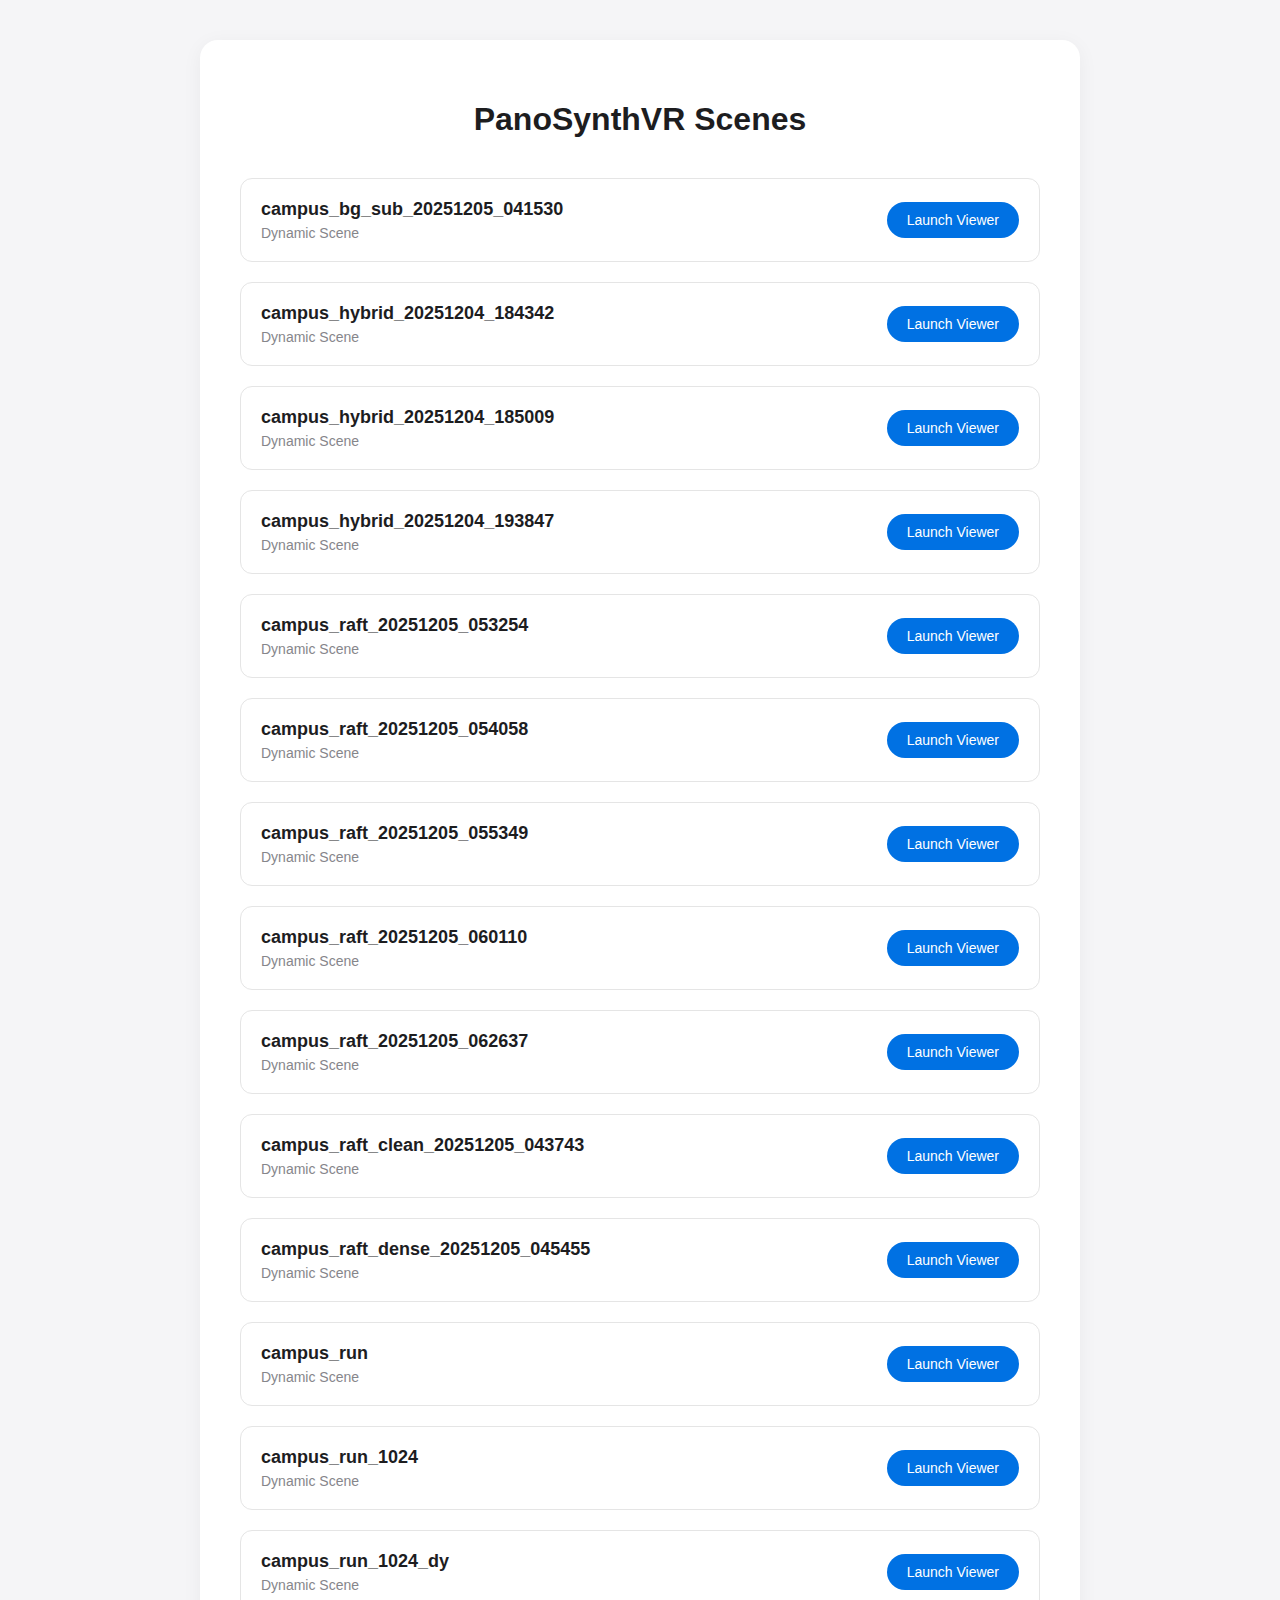
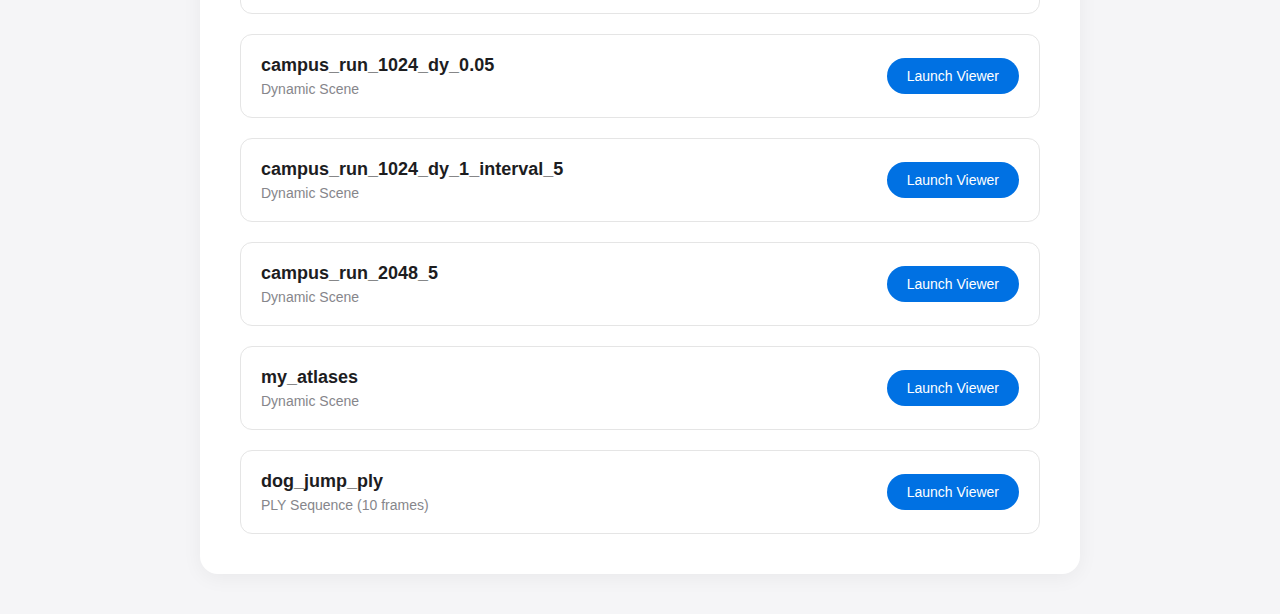
<file: index.html>
<!DOCTYPE html>
<html lang="en">
<head>
    <meta charset="UTF-8">
    <meta name="viewport" content="width=device-width, initial-scale=1.0">
    <title>PanoSynthVR Scene Launcher</title>
    <style>
        body {
            font-family: -apple-system, BlinkMacSystemFont, "Segoe UI", Roboto, Helvetica, Arial, sans-serif;
            background-color: #f5f5f7;
            color: #1d1d1f;
            margin: 0;
            padding: 40px;
        }
        .container {
            max-width: 800px;
            margin: 0 auto;
            background: white;
            padding: 40px;
            border-radius: 18px;
            box-shadow: 0 4px 20px rgba(0,0,0,0.05);
        }
        h1 {
            text-align: center;
            font-weight: 700;
            margin-bottom: 40px;
        }
        .scene-list {
            display: grid;
            gap: 20px;
        }
        .scene-card {
            border: 1px solid #e5e5e5;
            border-radius: 12px;
            padding: 20px;
            transition: all 0.2s ease;
            display: flex;
            justify-content: space-between;
            align-items: center;
        }
        .scene-card:hover {
            border-color: #0071e3;
            box-shadow: 0 4px 12px rgba(0,113,227,0.1);
            transform: translateY(-2px);
        }
        .scene-info h3 {
            margin: 0 0 5px 0;
            font-size: 18px;
        }
        .scene-info p {
            margin: 0;
            color: #86868b;
            font-size: 14px;
        }
        .launch-btn {
            background-color: #0071e3;
            color: white;
            text-decoration: none;
            padding: 10px 20px;
            border-radius: 20px;
            font-weight: 500;
            font-size: 14px;
            transition: background-color 0.2s;
        }
        .launch-btn:hover {
            background-color: #0077ed;
        }
        .empty-state {
            text-align: center;
            color: #86868b;
            padding: 40px;
        }
    </style>
</head>
<body>
    <div class="container">
        <h1>PanoSynthVR Scenes</h1>
        <div class="scene-list">
            <div class="scene-card">
                <div class="scene-info">
                    <h3>campus_bg_sub_20251205_041530</h3>
                    <p>Dynamic Scene</p>
                </div>
                <a href="atlas_sequence_viewer.html?scene=campus_bg_sub_20251205_041530&manifest=frames_manifest.json&foreground_manifest=foreground_manifest.json&bg_static=true" class="launch-btn" target="_blank">Launch Viewer</a>
            </div>
            <div class="scene-card">
                <div class="scene-info">
                    <h3>campus_hybrid_20251204_184342</h3>
                    <p>Dynamic Scene</p>
                </div>
                <a href="atlas_sequence_viewer.html?scene=campus_hybrid_20251204_184342&manifest=frames_manifest.json&foreground_manifest=foreground_manifest.json&bg_static=true" class="launch-btn" target="_blank">Launch Viewer</a>
            </div>
            <div class="scene-card">
                <div class="scene-info">
                    <h3>campus_hybrid_20251204_185009</h3>
                    <p>Dynamic Scene</p>
                </div>
                <a href="atlas_sequence_viewer.html?scene=campus_hybrid_20251204_185009&manifest=frames_manifest.json&foreground_manifest=foreground_manifest.json&bg_static=true" class="launch-btn" target="_blank">Launch Viewer</a>
            </div>
            <div class="scene-card">
                <div class="scene-info">
                    <h3>campus_hybrid_20251204_193847</h3>
                    <p>Dynamic Scene</p>
                </div>
                <a href="atlas_sequence_viewer.html?scene=campus_hybrid_20251204_193847&manifest=frames_manifest.json&foreground_manifest=foreground_manifest.json&bg_static=true" class="launch-btn" target="_blank">Launch Viewer</a>
            </div>
            <div class="scene-card">
                <div class="scene-info">
                    <h3>campus_raft_20251205_053254</h3>
                    <p>Dynamic Scene</p>
                </div>
                <a href="atlas_sequence_viewer.html?scene=campus_raft_20251205_053254&manifest=frames_manifest.json&foreground_manifest=foreground_manifest.json&bg_static=true" class="launch-btn" target="_blank">Launch Viewer</a>
            </div>
            <div class="scene-card">
                <div class="scene-info">
                    <h3>campus_raft_20251205_054058</h3>
                    <p>Dynamic Scene</p>
                </div>
                <a href="atlas_sequence_viewer.html?scene=campus_raft_20251205_054058&manifest=frames_manifest.json&foreground_manifest=foreground_manifest.json&bg_static=true" class="launch-btn" target="_blank">Launch Viewer</a>
            </div>
            <div class="scene-card">
                <div class="scene-info">
                    <h3>campus_raft_20251205_055349</h3>
                    <p>Dynamic Scene</p>
                </div>
                <a href="atlas_sequence_viewer.html?scene=campus_raft_20251205_055349&manifest=frames_manifest.json&foreground_manifest=foreground_manifest.json&bg_static=true" class="launch-btn" target="_blank">Launch Viewer</a>
            </div>
            <div class="scene-card">
                <div class="scene-info">
                    <h3>campus_raft_20251205_060110</h3>
                    <p>Dynamic Scene</p>
                </div>
                <a href="atlas_sequence_viewer.html?scene=campus_raft_20251205_060110&manifest=frames_manifest.json&foreground_manifest=foreground_manifest.json&bg_static=true" class="launch-btn" target="_blank">Launch Viewer</a>
            </div>
            <div class="scene-card">
                <div class="scene-info">
                    <h3>campus_raft_20251205_062637</h3>
                    <p>Dynamic Scene</p>
                </div>
                <a href="atlas_sequence_viewer.html?scene=campus_raft_20251205_062637&manifest=frames_manifest.json&foreground_manifest=foreground_manifest.json&bg_static=true" class="launch-btn" target="_blank">Launch Viewer</a>
            </div>
            <div class="scene-card">
                <div class="scene-info">
                    <h3>campus_raft_clean_20251205_043743</h3>
                    <p>Dynamic Scene</p>
                </div>
                <a href="atlas_sequence_viewer.html?scene=campus_raft_clean_20251205_043743&manifest=frames_manifest.json&foreground_manifest=foreground_manifest.json&bg_static=true" class="launch-btn" target="_blank">Launch Viewer</a>
            </div>
            <div class="scene-card">
                <div class="scene-info">
                    <h3>campus_raft_dense_20251205_045455</h3>
                    <p>Dynamic Scene</p>
                </div>
                <a href="atlas_sequence_viewer.html?scene=campus_raft_dense_20251205_045455&manifest=frames_manifest.json&foreground_manifest=foreground_manifest.json&bg_static=true" class="launch-btn" target="_blank">Launch Viewer</a>
            </div>
            <div class="scene-card">
                <div class="scene-info">
                    <h3>campus_run</h3>
                    <p>Dynamic Scene</p>
                </div>
                <a href="atlas_sequence_viewer.html?scene=campus_run&manifest=frames_manifest.json&foreground_manifest=foreground_manifest.json&bg_static=true" class="launch-btn" target="_blank">Launch Viewer</a>
            </div>
            <div class="scene-card">
                <div class="scene-info">
                    <h3>campus_run_1024</h3>
                    <p>Dynamic Scene</p>
                </div>
                <a href="atlas_sequence_viewer.html?scene=campus_run_1024&manifest=frames_manifest.json&foreground_manifest=foreground_manifest.json&bg_static=true" class="launch-btn" target="_blank">Launch Viewer</a>
            </div>
            <div class="scene-card">
                <div class="scene-info">
                    <h3>campus_run_1024_dy</h3>
                    <p>Dynamic Scene</p>
                </div>
                <a href="atlas_sequence_viewer.html?scene=campus_run_1024_dy&manifest=frames_manifest.json&foreground_manifest=foreground_manifest.json&bg_static=true" class="launch-btn" target="_blank">Launch Viewer</a>
            </div>
            <div class="scene-card">
                <div class="scene-info">
                    <h3>campus_run_1024_dy_0.05</h3>
                    <p>Dynamic Scene</p>
                </div>
                <a href="atlas_sequence_viewer.html?scene=campus_run_1024_dy_0.05&manifest=frames_manifest.json&foreground_manifest=foreground_manifest.json&bg_static=true" class="launch-btn" target="_blank">Launch Viewer</a>
            </div>
            <div class="scene-card">
                <div class="scene-info">
                    <h3>campus_run_1024_dy_1_interval_5</h3>
                    <p>Dynamic Scene</p>
                </div>
                <a href="atlas_sequence_viewer.html?scene=campus_run_1024_dy_1_interval_5&manifest=frames_manifest.json&foreground_manifest=foreground_manifest.json&bg_static=true" class="launch-btn" target="_blank">Launch Viewer</a>
            </div>
            <div class="scene-card">
                <div class="scene-info">
                    <h3>campus_run_2048_5</h3>
                    <p>Dynamic Scene</p>
                </div>
                <a href="atlas_sequence_viewer.html?scene=campus_run_2048_5&manifest=frames_manifest.json&foreground_manifest=foreground_manifest.json&bg_static=true" class="launch-btn" target="_blank">Launch Viewer</a>
            </div>
            <div class="scene-card">
                <div class="scene-info">
                    <h3>my_atlases</h3>
                    <p>Dynamic Scene</p>
                </div>
                <a href="atlas_sequence_viewer.html?scene=my_atlases&manifest=frames_manifest.json&foreground_manifest=foreground_manifest.json&bg_static=true" class="launch-btn" target="_blank">Launch Viewer</a>
            </div>
            <div class="scene-card">
                <div class="scene-info">
                    <h3>dog_jump_ply</h3>
                    <p>PLY Sequence (10 frames)</p>
                </div>
                <a href="ply_sequence_viewer.html?dir=../data/dog_jump_ply&frames=10&fps=12" class="launch-btn" target="_blank">Launch Viewer</a>
            </div>
        </div>
    </div>
</body>
</html>
</file>
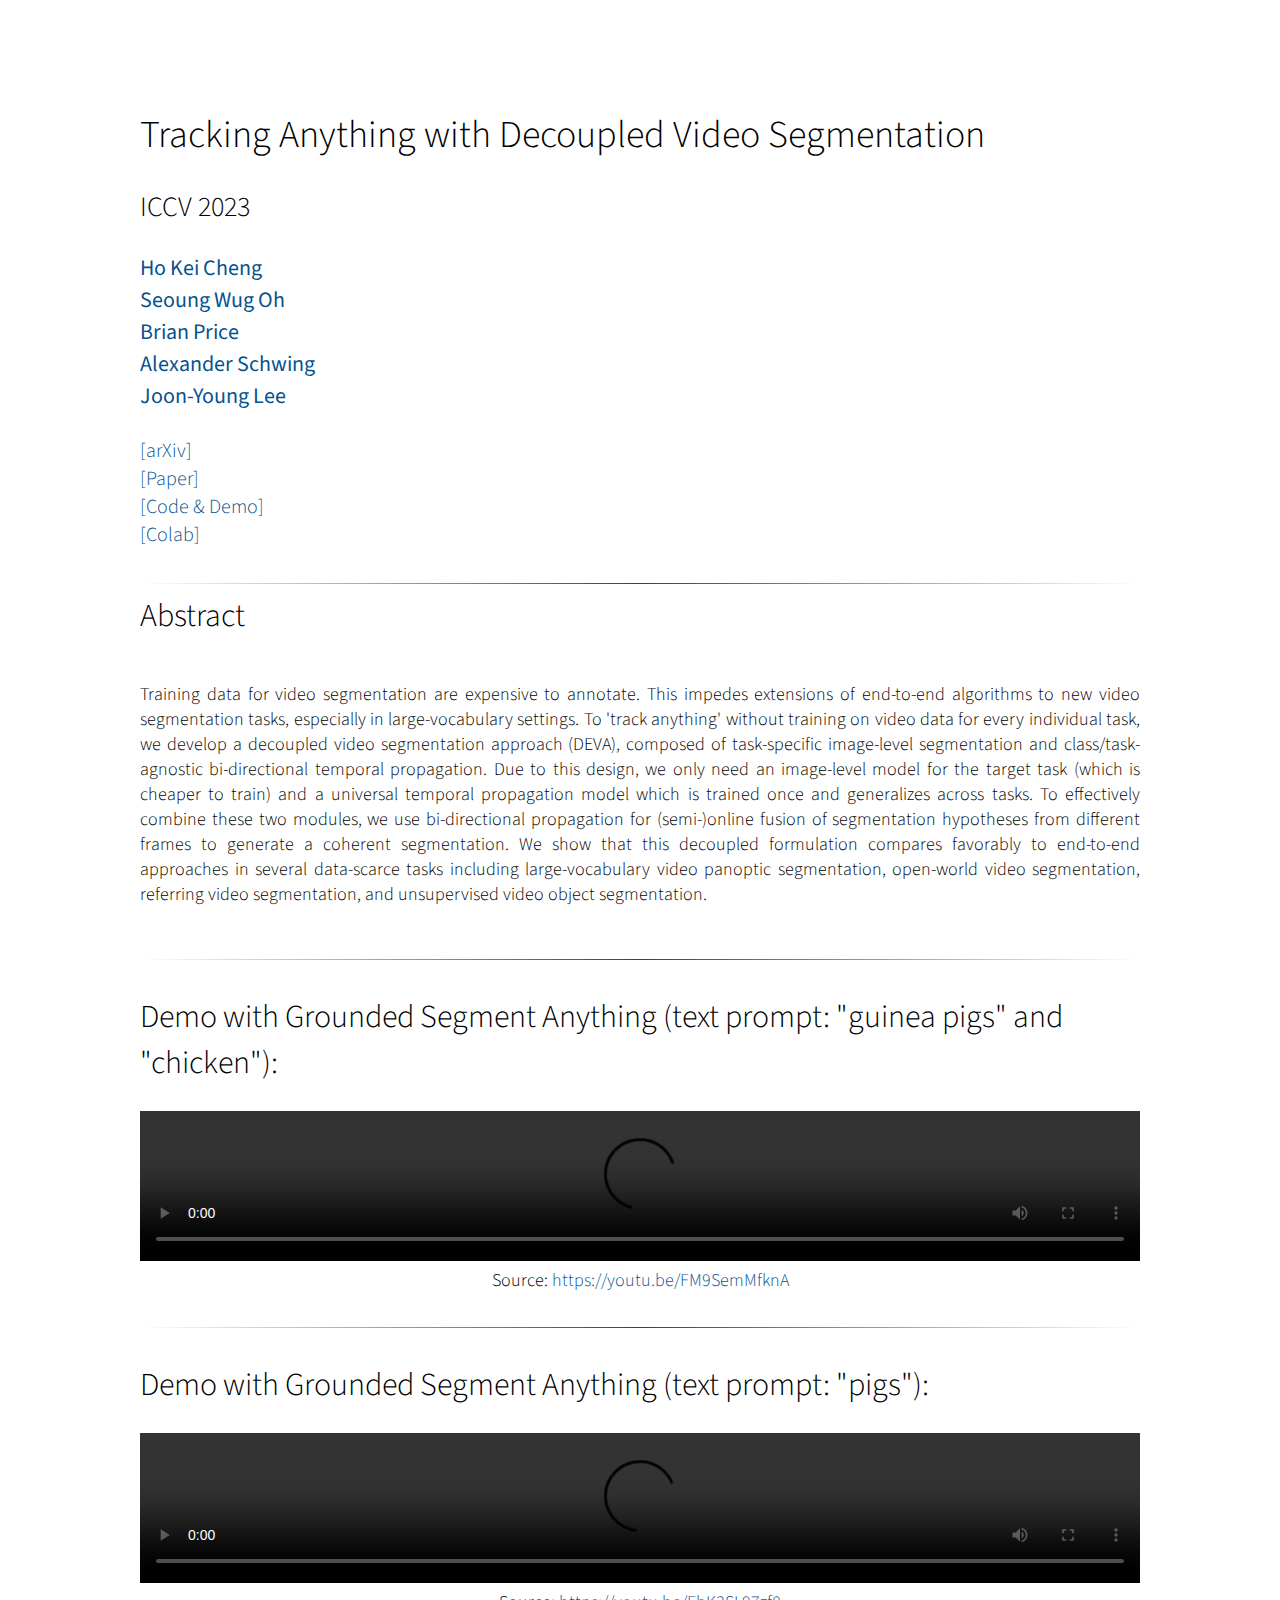
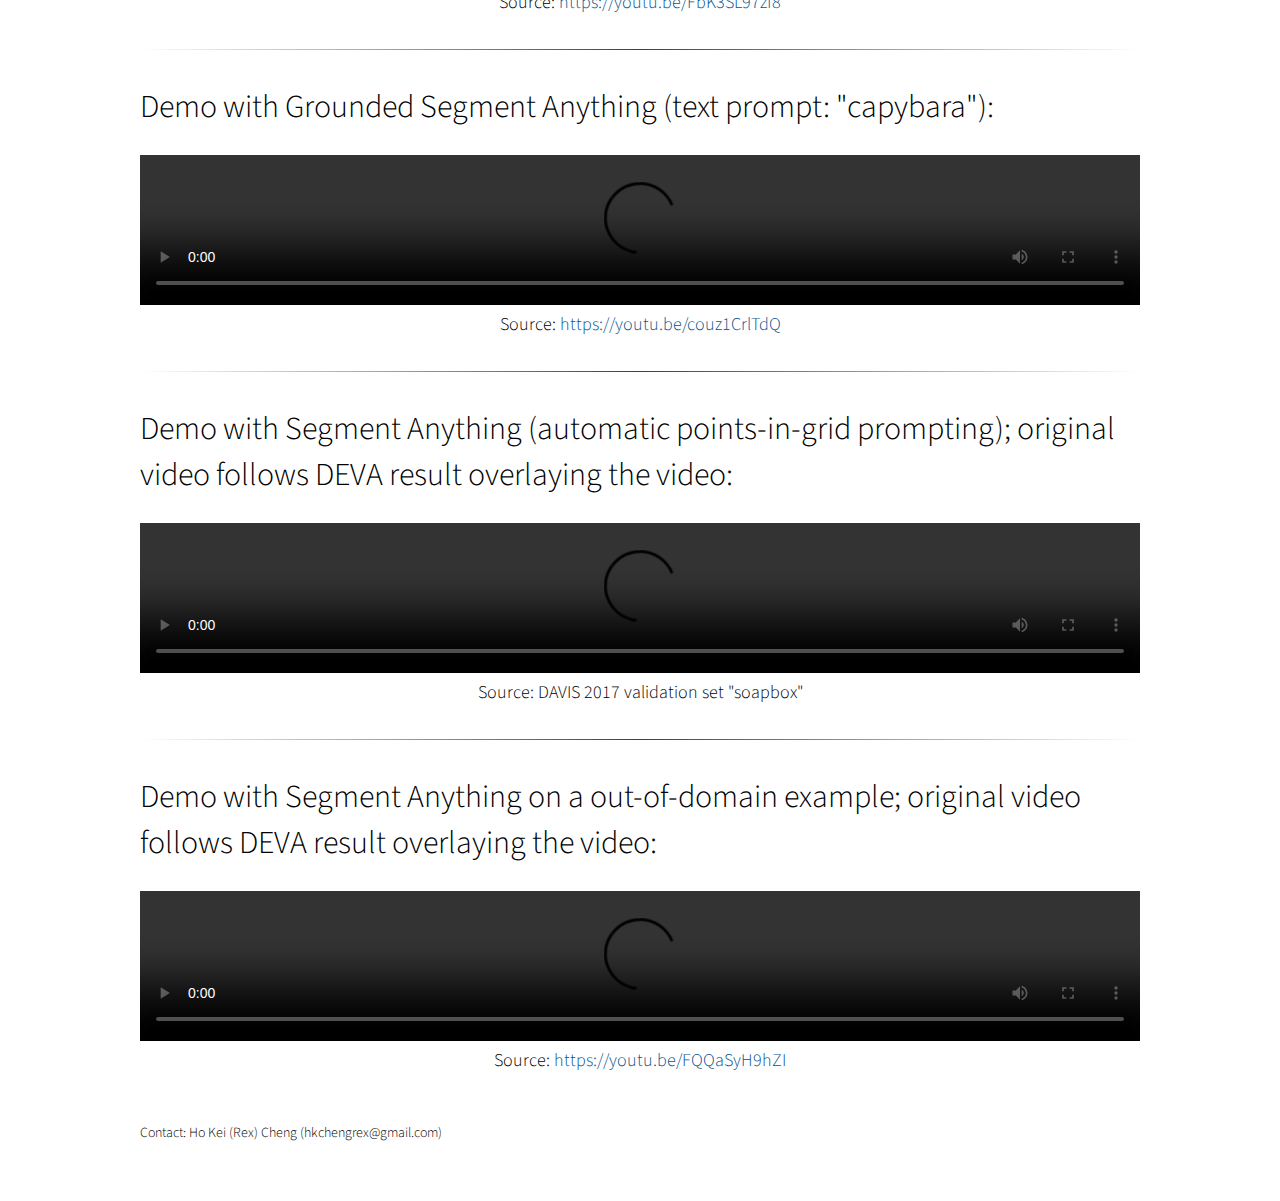
<file: trackseg/docs/index.html>
<!DOCTYPE HTML>
<html>

<head>
    <!-- Google tag (gtag.js) -->
    <script async src="https://www.googletagmanager.com/gtag/js?id=G-1TRKDN34JX"></script>
    <script>
        window.dataLayer = window.dataLayer || [];
        function gtag() { dataLayer.push(arguments); }
        gtag('js', new Date());

        gtag('config', 'G-1TRKDN34JX');
    </script>

    <link rel="preconnect" href="https://fonts.googleapis.com">
    <link rel="preconnect" href="https://fonts.gstatic.com" crossorigin>
    <link href="https://fonts.googleapis.com/css2?family=Source+Sans+3&display=swap" rel="stylesheet">

    <title>DEVA</title>

    <meta name="viewport" content="width=device-width, initial-scale=1">
    <!-- CSS only -->
    <link href="https://cdn.jsdelivr.net/npm/bootstrap@5.0.1/dist/css/bootstrap.min.css" rel="stylesheet"
        integrity="sha384-+0n0xVW2eSR5OomGNYDnhzAbDsOXxcvSN1TPprVMTNDbiYZCxYbOOl7+AMvyTG2x" crossorigin="anonymous">
    <script src="https://ajax.googleapis.com/ajax/libs/jquery/3.5.1/jquery.min.js"></script>

    <link href="style.css" type="text/css" rel="stylesheet" media="screen,projection" />
</head>

<body>
    <br><br><br><br>
    <div class="container">
        <div class="row text-center" style="font-size:38px">
            <div class="col">
                Tracking Anything with Decoupled Video Segmentation
            </div>
        </div>

        <br>
        <div class="row text-center" style="font-size:28px">
            <div class="col">
                ICCV 2023
            </div>
        </div>
        <br>

        <div class="h-100 row text-center heavy justify-content-md-center" style="font-size:22px;">
            <div class="col-sm-auto px-lg-4">
                <a href="https://hkchengrex.github.io/">Ho Kei Cheng</a>
            </div>
            <div class="col-sm-auto px-lg-4">
                <nobr><a href="https://sites.google.com/view/seoungwugoh/">Seoung Wug Oh</a></nobr>
            </div>
            <div class="col-sm-auto px-lg-4">
                <nobr><a href="https://www.brianpricephd.com/">Brian Price</a></nobr>
            </div>
            <div class="col-sm-auto px-lg-4">
                <nobr><a href="https://www.alexander-schwing.de/">Alexander Schwing</a></nobr>
            </div>
            <div class="col-sm-auto px-lg-4">
                <nobr><a href="https://joonyoung-cv.github.io/">Joon-Young Lee</a></nobr>
            </div>
        </div>

        <br>

        <div class="h-100 row text-center justify-content-md-center" style="font-size:20px;">
            <div class="col-sm-2">
                <a href="https://arxiv.org/abs/2309.03903">[arXiv]</a>
            </div>
            <div class="col-sm-2">
                <a href="https://arxiv.org/pdf/2309.03903.pdf">[Paper]</a>
            </div>
            <div class="col-sm-2">
                <a href="https://github.com/hkchengrex/Tracking-Anything-with-DEVA">[Code & Demo]</a>
            </div>
            <div class="col-sm-2">
                <a href="https://colab.research.google.com/drive/1OsyNVoV_7ETD1zIE8UWxL3NXxu12m_YZ?usp=sharing">[Colab]</a>
            </div>
        </div>

        <br>

        <hr>

        <div class="row" style="font-size:32px">
            <div class="col">
                Abstract
            </div>
        </div>
        <br>
        <div class="row">
            <div class="col">
                <p style="text-align: justify;">
                    Training data for video segmentation are expensive to annotate.
                    This impedes extensions of end-to-end algorithms to new video segmentation tasks, especially in
                    large-vocabulary settings.
                    To 'track anything' without training on video data for every individual task, we develop a decoupled
                    video segmentation approach (DEVA), composed of task-specific image-level segmentation and
                    class/task-agnostic bi-directional temporal propagation.
                    Due to this design, we only need an image-level model for the target task (which is cheaper to
                    train) and a universal temporal propagation model which is trained once and generalizes across
                    tasks.
                    To effectively combine these two modules, we use bi-directional propagation for (semi-)online fusion
                    of segmentation hypotheses from different frames to generate a coherent segmentation.
                    We show that this decoupled formulation compares favorably to end-to-end approaches in several
                    data-scarce tasks including large-vocabulary video panoptic segmentation, open-world video
                    segmentation, referring video segmentation, and unsupervised video object segmentation.
                </p>
            </div>
        </div>

        <br>
        <hr>
        <br>
        
        <div class="row" style="font-size:32px">
            <div class="col">
                Demo with Grounded Segment Anything (text prompt: "guinea pigs" and "chicken"):
            </div>
        </div>
        <br>
        <center>
            <video style="width: 100%" controls>
                <source
                    src="https://user-images.githubusercontent.com/7107196/267217000-457a9a6a-86c3-4c5a-a3cc-25199427cd11.mp4"
                    type="video/mp4">
                Your browser does not support the video tag.
            </video>
            Source: <a href="https://youtu.be/FM9SemMfknA">https://youtu.be/FM9SemMfknA</a>
        </center>

        <br>
        <hr>
        <br>
        
        <div class="row" style="font-size:32px">
            <div class="col">
                Demo with Grounded Segment Anything (text prompt: "pigs"):
            </div>
        </div>
        <br>
        <center>
            <video style="width: 100%" controls>
                <source
                    src="https://user-images.githubusercontent.com/7107196/265595989-9a6dbcd1-2c84-45c8-ac0a-4ad31169881f.mp4"
                    type="video/mp4">
                Your browser does not support the video tag.
            </video>
            Source: <a href="https://youtu.be/FbK3SL97zf8">https://youtu.be/FbK3SL97zf8</a>
        </center>

        <br>
        <hr>
        <br>

        <div class="row" style="font-size:32px">
            <div class="col">
                Demo with Grounded Segment Anything (text prompt: "capybara"):
            </div>
        </div>
        <br>
        <center>
            <video style="width: 100%" controls>
                <source
                    src="https://user-images.githubusercontent.com/7107196/265596022-2ac5acc2-d160-49be-a013-68ad1d4074c5.mp4"
                    type="video/mp4">
                Your browser does not support the video tag.
            </video>
            Source: <a href="https://youtu.be/couz1CrlTdQ">https://youtu.be/couz1CrlTdQ</a>
        </center>

        <br>
        <hr>
        <br>

        <div class="row" style="font-size:32px">
            <div class="col">
                Demo with Segment Anything (automatic points-in-grid prompting); original video follows DEVA result overlaying the video:
            </div>
        </div>
        <br>
        <center>
            <video style="width: 100%" controls>
                <source
                    src="https://user-images.githubusercontent.com/7107196/265321745-ac6ab425-2f49-4438-bcd4-16e4ccfb0d98.mp4"
                    type="video/mp4">
                Your browser does not support the video tag.
            </video>
            Source: DAVIS 2017 validation set "soapbox"
        </center>

        <br>
        <hr>
        <br>

        <div class="row" style="font-size:32px">
            <div class="col">
                Demo with Segment Anything on a out-of-domain example; original video follows DEVA result overlaying the video:
            </div>
        </div>
        <br>
        <center>
            <video style="width: 100%" controls>
                <source
                    src="https://user-images.githubusercontent.com/7107196/265321764-48542bcd-113c-4454-b512-030df26def08.mp4"
                    type="video/mp4">
                Your browser does not support the video tag.
            </video>
            Source: <a href="https://youtu.be/FQQaSyH9hZI">https://youtu.be/FQQaSyH9hZI</a>
        </center>

        <br><br>

        <div style="font-size: 14px;">
            Contact: Ho Kei (Rex) Cheng (hkchengrex@gmail.com)
            <br>
        </div>

        <br><br>

    </div>

</body>

</html>
</file>
<file: trackseg/docs/style.css>
body {
    font-family: 'Source Sans 3', sans-serif;
    font-size: 18px;
    margin-left: auto;
    margin-right: auto;
    font-weight: 300;
    height: 100%;
    max-width: 1000px;
}

.light {
    font-weight: 100;
}

.heavy {
    font-weight: 400;
}

.column {
    float: left;
}

.metric_table {
    border-collapse: collapse;
    margin-left: 15px;
    margin-right: auto;
}

.metric_table th {
    border-bottom: 1px solid #555;
    padding-left: 15px;
    padding-right: 15px;
}

.metric_table td {
    padding-left: 15px;
    padding-right: 15px;
}

.metric_table .left_align {
    text-align: left;
}

a:link,
a:visited {
    color: #05538f;
    text-decoration: none;
}

a:hover {
    color: #63cbdd;
}

hr {
    border: 0;
    height: 1px;
    background-image: linear-gradient(to right, rgba(0, 0, 0, 0), rgba(0, 0, 0, 0.75), rgba(0, 0, 0, 0));
}
</file>
